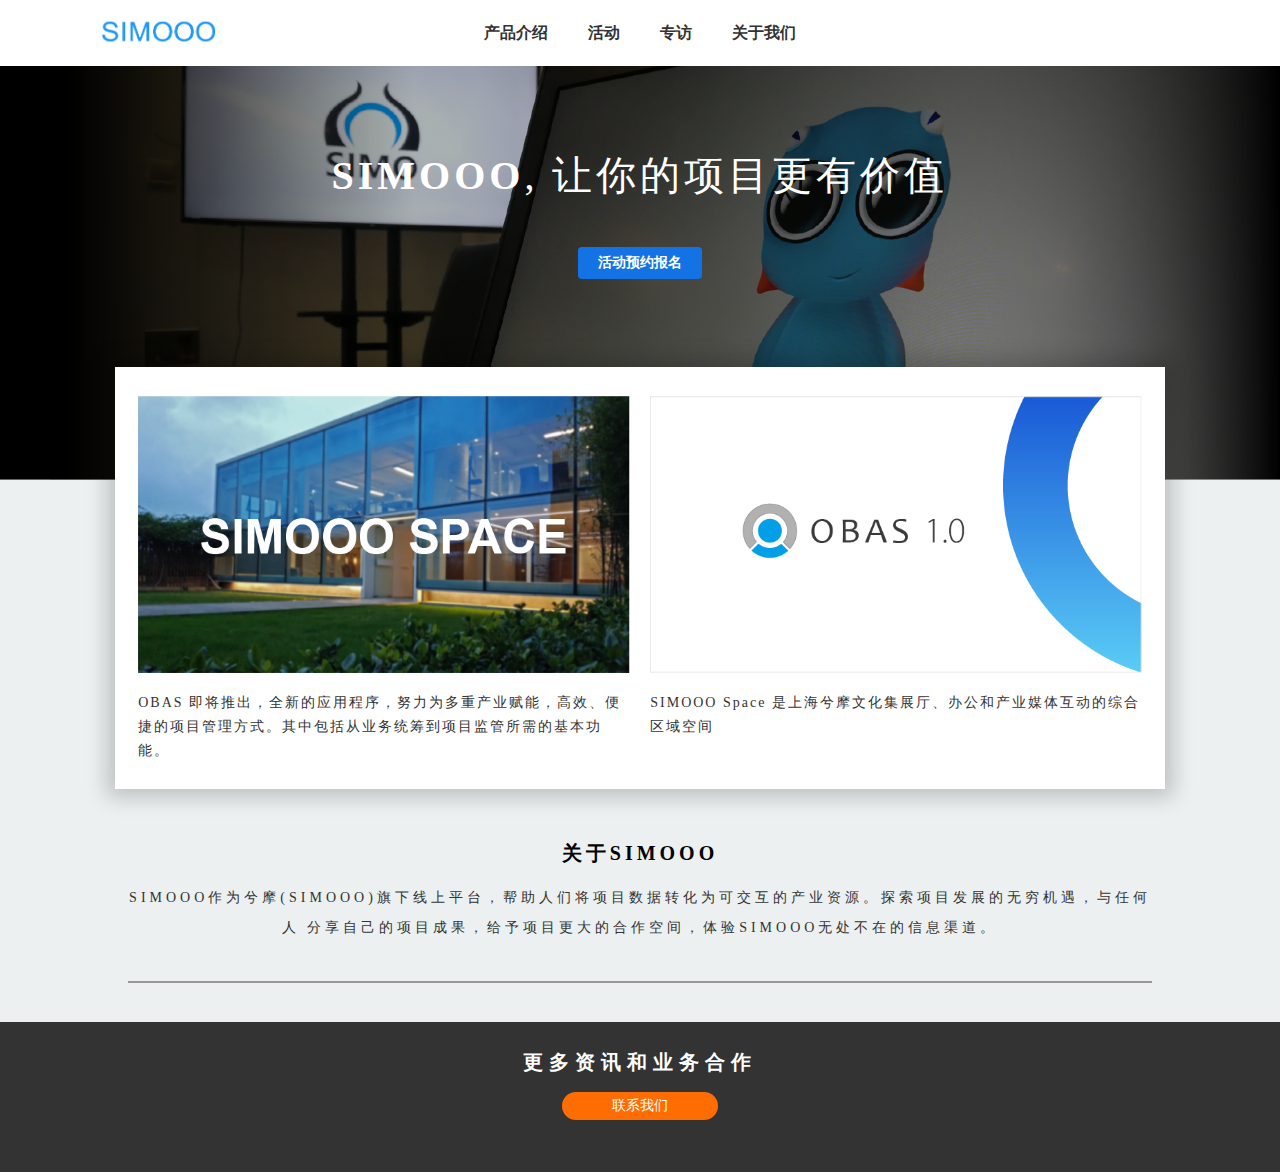
<file: index.html>
<!DOCTYPE html>
<html lang="ch">

<head>
    <meta charset="UTF-8">
    <!-- <meta name="viewport" content="> -->
    <meta http-equiv="X-UA-Compatible" content="ie=edge">
    <title>SIMOOO</title>
    <link rel="stylesheet" href="./css/index.css?t=2018-11-15">
    <link href="./css/reset.css" rel="stylesheet">

</head>

<body>
    <header>
        <h1 class="logo">
            <a href="./index.html">
                <img style="width: 117px;" src="./img/logo.png" />
            </a>
        </h1>
        <ul>
            <li>
                <a href="./product.html" >产品介绍</a>
            </li>
            <li>
                <a href="./activity.html">活动</a>
            </li>
            <li>
                <a >专访</a>
            </li>
            <li>
                <a  href="./aboutUs.html">关于我们</a>
            </li>
        </ul>
    </header>
    <section>
        <div class="title">
            <h1><strong>SIMOOO</strong> , 让你的项目更有价值</h1>
            <a href="./activity.html">
                <button>活动预约报名</button>
            </a>
            <div class="content">
                <div class="content-box">
                    <a href="./activity.html" class="item">
                        <img src="./img/space.png" />
                        <p>
                            OBAS 即将推出，全新的应用程序，努力为多重产业赋能，高效、便捷的项目管理方式。其中包括从业务统筹到项目监管所需的基本功能。
                        </p>
                    </a>
                    <a href="./product.html" class="item">
                        <img src="./img/project.png" />
                        <p>
                            SIMOOO Space 是上海兮摩文化集展厅、办公和产业媒体互动的综合区域空间
                        </p>
                    </a>
                </div>
                <div class="content-info">
                    <h3><strong>关于</strong> SIMOOO</h3>
                    <p>
                        SIMOOO作为兮摩(SIMOOO)旗下线上平台，帮助人们将项目数据转化为可交互的产业资源。探索项目发展的无穷机遇，与任何人
                        分享自己的项目成果，给予项目更大的合作空间，体验SIMOOO无处不在的信息渠道。
                    </p>
                </div>
            </div>
        </div>
    </section>
    <footer>
        <h6>更多资讯和业务合作</h6>
        <button>联系我们</button>
    </footer>
</body>

</html>
</file>
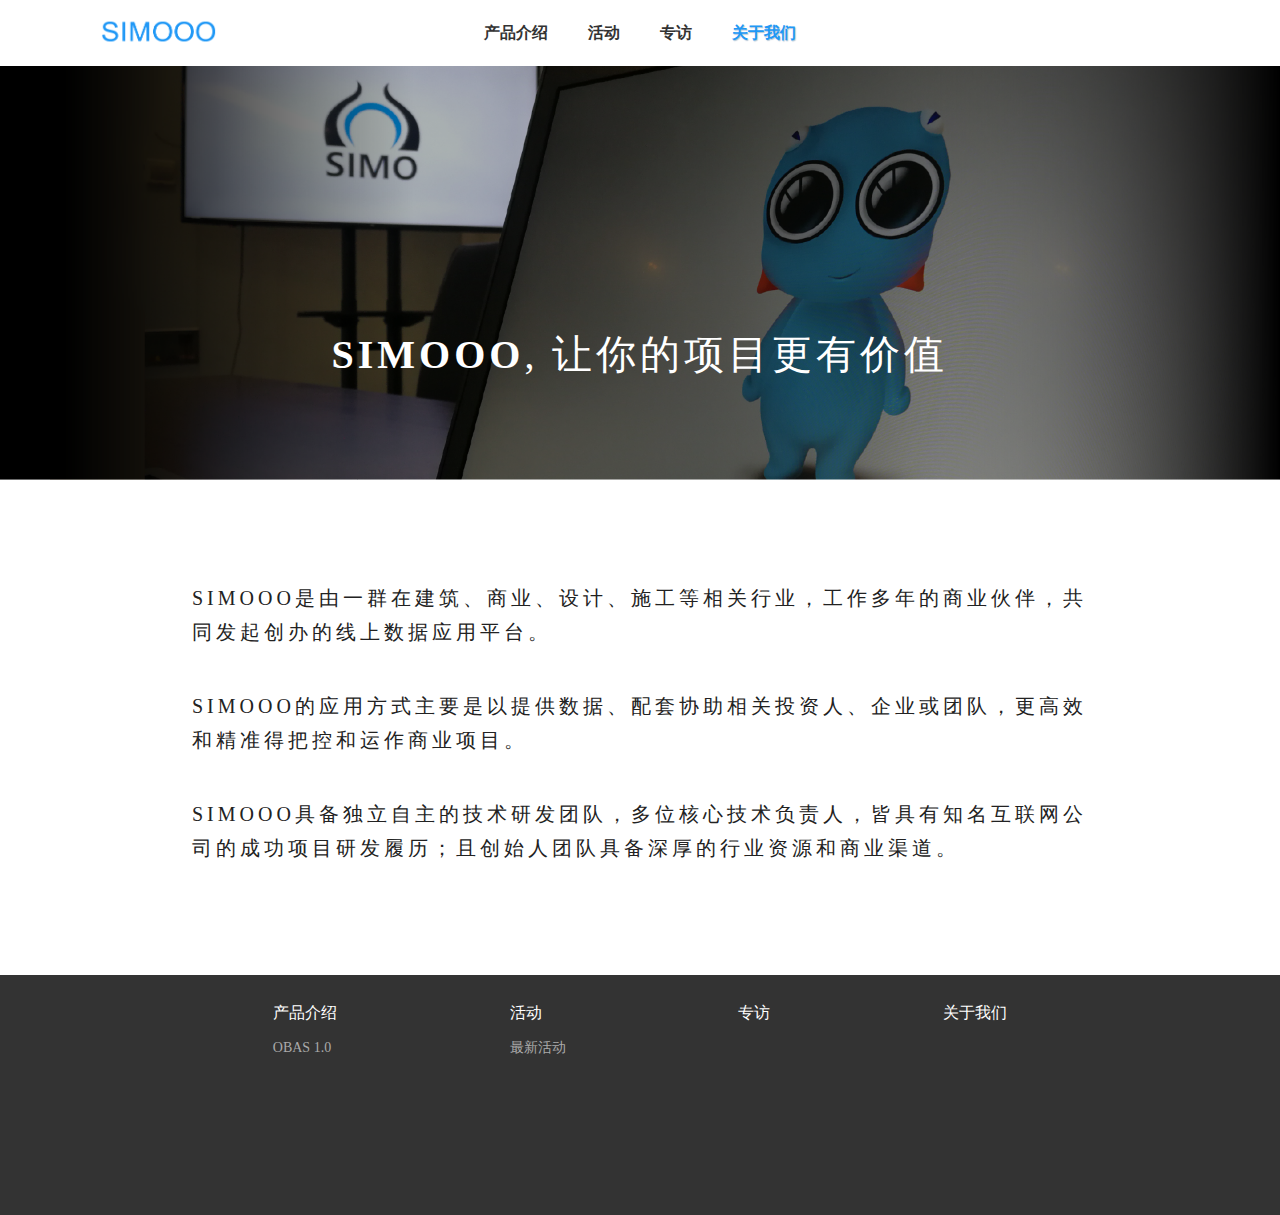
<file: aboutUs.html>
<!DOCTYPE html>
<html lang="ch">

<head>
    <meta charset="UTF-8">
    <!-- <meta name="viewport" content="> -->
    <meta http-equiv="X-UA-Compatible" content="ie=edge">
    <title>SIMOOO</title>
    <link rel="stylesheet" href="./css/aboutUs.css?t=2018-11-15">
    <link href="./css/reset.css" rel="stylesheet">

</head>

<body>
    <header>
        <h1 class="logo">
            <a href="./index.html">
                <img  style="width: 117px;" src="./img/logo.png" />
            </a>
        </h1>
        <ul>
            <li>
                <a href="./product.html" >产品介绍</a>
            </li>
            <li>
                <a href="./activity.html">活动</a>
            </li>
            <li>
                <a >专访</a>
            </li>
            <li>
                <a class="active" href="./aboutUs.html">关于我们</a>
            </li>
        </ul>
    </header>
    <section>
        <div class="title">
            <h1><strong>SIMOOO</strong> , 让你的项目更有价值</h1>
           
            <div class="content">
               <p>
                SIMOOO是由一群在建筑、商业、设计、施工等相关行业，工作多年的商业伙伴，共同发起创办的线上数据应用平台。 

               </p>
               <p>
                SIMOOO的应用方式主要是以提供数据、配套协助相关投资人、企业或团队，更高效和精准得把控和运作商业项目。

                </p>
                <p>
                    SIMOOO具备独立自主的技术研发团队，多位核心技术负责人，皆具有知名互联网公司的成功项目研发履历；且创始人团队具备深厚的行业资源和商业渠道。
                </p>
            </div>
        </div>
    </section>
    <footer>
        <dl>
            <dt>产品介绍</dt>
            <dd>OBAS 1.0</dd>
        </dl>
        <dl>
            <dt>活动</dt>
            <dd>最新活动</dd>

        </dl>
        <dl>
            <dt>专访</dt>
        </dl>
        <dl>
            <dt>关于我们</dt>
        </dl>
    </footer>
</body>

</html>
</file>
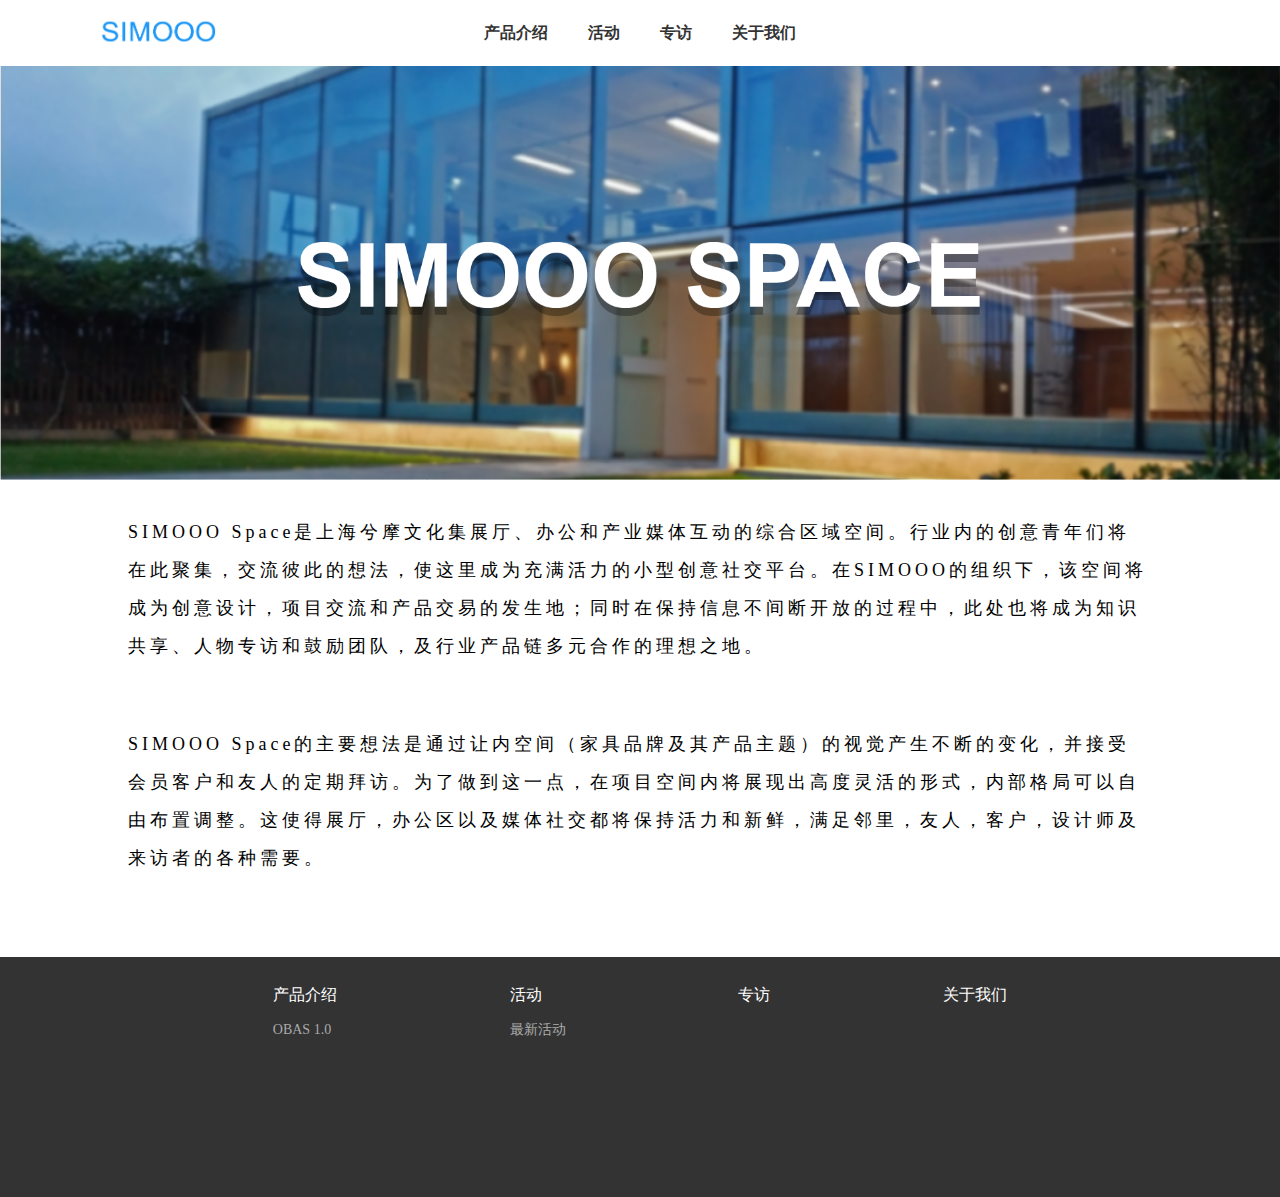
<file: activity.html>
<!DOCTYPE html>
<html lang="ch">

<head>
    <meta charset="UTF-8">
    <!-- <meta name="viewport" content="> -->
    <meta http-equiv="X-UA-Compatible" content="ie=edge">
    <title>SIMOOO</title>
    <link rel="stylesheet" href="./css/activity.css">
    <link href="./css/reset.css" rel="stylesheet">

</head>

<body>
    <header>
        <h1 class="logo">
            <a href="./index.html">
                <img  style="width: 117px;" src="./img/logo.png" />
            </a>
        </h1>
        <ul>
            <li>
                <a href="./product.html" >产品介绍</a>
            </li>
            <li>
                <a  class="active" href="./activity.html">活动</a>
            </li>
            <li>
                <a>专访</a>
            </li>
            <li>
                <a href="./aboutUs.html">关于我们</a>
            </li>
        </ul>
    </header>
    <section>
        <img src="./img/banber-space.png" />
        <p>
            SIMOOO Space是上海兮摩文化集展厅、办公和产业媒体互动的综合区域空间。行业内的创意青年们将在此聚集，交流彼此的想法，使这里成为充满活力的小型创意社交平台。在SIMOOO的组织下，该空间将成为创意设计，项目交流和产品交易的发生地；同时在保持信息不间断开放的过程中，此处也将成为知识共享、人物专访和鼓励团队，及行业产品链多元合作的理想之地。
        </p>
        <p>
            SIMOOO
            Space的主要想法是通过让内空间（家具品牌及其产品主题）的视觉产生不断的变化，并接受会员客户和友人的定期拜访。为了做到这一点，在项目空间内将展现出高度灵活的形式，内部格局可以自由布置调整。这使得展厅，办公区以及媒体社交都将保持活力和新鲜，满足邻里，友人，客户，设计师及来访者的各种需要。
        </p>
    </section>
    <footer>
        <dl>
            <dt>产品介绍</dt>
            <dd>OBAS 1.0</dd>
        </dl>
        <dl>
            <dt>活动</dt>
            <dd>最新活动</dd>

        </dl>
        <dl>
            <dt>专访</dt>
        </dl>
        <dl>
            <dt>关于我们</dt>
        </dl>
    </footer>
</body>

</html>
</file>
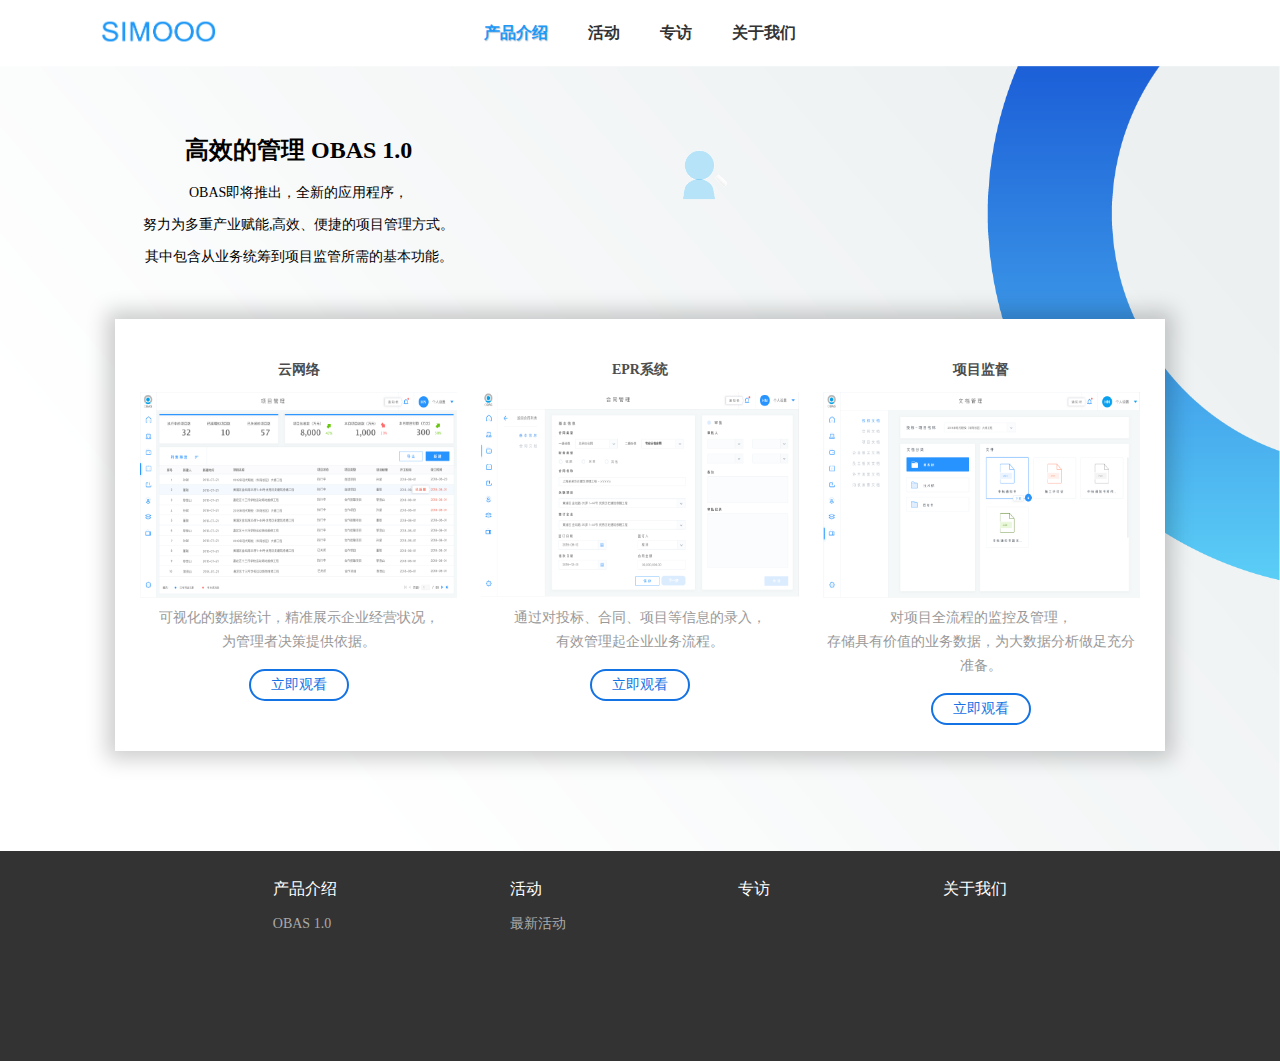
<file: product.html>
<!DOCTYPE html>
<html lang="ch">

<head>
    <meta charset="UTF-8">
    <!-- <meta name="viewport" content="> -->
    <meta http-equiv="X-UA-Compatible" content="ie=edge">
    <title>SIMOOO</title>
    <link rel="stylesheet" href="./css/product.css">
    <link href="./css/reset.css" rel="stylesheet">

</head>

<body>
    <header>
        <h1 class="logo">
            <a href="./index.html">
                <img  style="width: 117px;" src="./img/logo.png" />
            </a>
        </h1>
        <ul>
            <li>
                <a class="active" href="./product.html">产品介绍</a>
            </li>
            <li>
                <a href="./activity.html">活动</a>
            </li>
            <li>
                <a>专访</a>
            </li>
            <li>
                <a href="./aboutUs.html">关于我们</a>
            </li>
        </ul>
    </header>
    <section>
        <div class="contentbox">
            <div class="text">
                <h2>高效的管理 OBAS 1.0</h2>
                <p>OBAS即将推出，全新的应用程序，</p>
                <p> 努力为多重产业赋能,高效、便捷的项目管理方式。</p>
                <p> 其中包含从业务统筹到项目监管所需的基本功能。</p>

                <!-- <p class="butbox">
                    <button>了解 OBAS</button>
                    <button>查看新增功能</button>
                </p>
                <p style="    justify-content: space-between;
                padding: 3% 26% 3% 18%;" class="butbox">
                    <button>预约试用</button>
                    <a>微信联系我们</a>
                </p> -->
            </div>
            <div class="logo">

            </div>
        </div>
        <div class="content">
            <div class="content-box">
                <a class="item">
                    <p class="title">云网络</p>
                    <img class="git-img" src="./img/1.png" />
                    
                    <p>
                        可视化的数据统计，精准展示企业经营状况，
                    </p>
                    <p>
                        为管理者决策提供依据。
                    </p>
                    <button class="git-but">立即观看</button>
                </a>
                <a class="item">
                    <p class="title">EPR系统</p>
                    <img class="git-img" src="./img/2.png" />
                    
                    <p>

                        通过对投标、合同、项目等信息的录入，
                    </p>
                    <p>
                        有效管理起企业业务流程。
                    </p>
                    <button class="git-but">立即观看</button>
                </a>
                <a class="item">
                    <p class="title">项目监督</p>
                    <img class="git-img" style="animation-play-state: paused;" src="./img/3.png" />
                    
                    <p>
                        对项目全流程的监控及管理，
                    </p>
                    <p>
                        存储具有价值的业务数据，为大数据分析做足充分准备。
                    </p>
                    <button class="git-but">立即观看</button>
                </a>
            </div>

        </div>
    </section>
    <footer>
        <dl>
            <dt>产品介绍</dt>
            <dd>OBAS 1.0</dd>
        </dl>
        <dl>
            <dt>活动</dt>
            <dd>最新活动</dd>

        </dl>
        <dl>
            <dt>专访</dt>
        </dl>
        <dl>
            <dt>关于我们</dt>
        </dl>
    </footer>
</body>
<script>
    var image = document.getElementsByClassName("git-img"),
        button = document.getElementsByClassName("git-but");


    for (var i = 0; i < button.length; i++) {
        button[i].index = i;
        button[i].onclick = function (e) {
            if (this.innerText == '立即观看') {
                image[this.index].src = './img/' + (+this.index + 1) + '.gif'
                this.innerText = '停止播放';
            } else {
                image[this.index].src = './img/' + (+this.index + 1) + '.png'
                this.innerText = '立即观看';
            }
        };
    }
</script>

</html>
</file>
<file: css/index.css>
.active {
  color: #2098f6;
  text-shadow: 1px 1px 1px rgba(0, 64, 115, 0.30196078);
}
@keyframes logo {
  0% {
    transform: rotateX(0deg);
  }
  30% {
    transform: rotateX(100deg);
  }
  60% {
    transform: rotateX(300deg);
  }
  100% {
    transform: rotateX(360deg);
  }
}
@keyframes section {
  0% {
    opacity: .3;
  }
  30% {
    opacity: .5;
  }
  60% {
    opacity: .7;
  }
  100% {
    opacity: 1;
  }
}
@keyframes content {
  0% {
    margin: 0px;
  }
  100% {
    margin: 88px;
  }
}
@keyframes contentTop51 {
  0% {
    margin: 0px;
  }
  100% {
    margin: 51px;
  }
}
body {
  -webkit-tap-highlight-color: transparent;
}
header {
  position: relative;
  height: 66px;
  padding: 0px 100px;
}
header .logo {
  position: absolute;
  height: 100%;
  display: flex;
  align-items: center;
  animation: logo 1s;
}
header ul {
  display: flex;
  align-items: center;
  height: 100%;
  justify-content: center;
}
header ul li {
  padding: 0px 20px;
  display: inline-block;
}
header ul li a {
  font-weight: bold;
  text-decoration: none;
  color: #333;
}
header ul li a:hover {
  color: #2098f6;
  text-shadow: 1px 1px 1px rgba(0, 64, 115, 0.30196078);
}
section {
  background: #ecf0f1 url(../img/banner.png) no-repeat center top;
  background-size: 100% auto;
  letter-spacing: 4px;
  animation: section 1s;
}
section .title {
  text-align: center;
}
section .title h1 {
  font-size: 40px;
  font-weight: normal;
  text-align: center;
  display: flex;
  justify-content: center;
  color: #fff;
  padding-top: 7vw;
  padding-bottom: 4vw;
}
section .title button {
  padding: 7px 20px;
  font-size: 14px;
  background: #1473e4;
  font-weight: bold;
  border: none;
  color: #fff;
  border-radius: 4px;
  outline: none;
  transition: 200ms;
  cursor: pointer;
}
section .title button:active {
  box-shadow: 0 0 12px 2px #4e42f0;
  padding: 7px 30px;
}
section .title button:hover {
  background: #338bf7;
}
section .content {
  display: flex;
  flex-direction: column;
  align-items: center;
}
section .content .content-box {
  letter-spacing: 2px;
  width: 80%;
  background: white;
  margin: 0px auto;
  margin-top: 88px;
  animation: content 1s;
  display: flex;
  justify-content: space-around;
  align-items: flex-start;
  padding: 2% 1%;
  box-shadow: 0 0 20px 8px rgba(0, 0, 0, 0.2);
  transition: 500ms;
}
section .content .content-box:hover {
  box-shadow: 0 0 20px 8px rgba(0, 0, 0, 0.5);
}
section .content .content-box .item {
  width: 48%;
  text-align: left;
  font-size: 14px;
  line-height: 24px;
  border-top: 4px solid rgba(0, 0, 0, 0);
  transition: 500ms;
  color: #333;
  text-decoration: none;
  cursor: pointer;
}
section .content .content-box .item:hover {
  border-top: 4px solid rgba(48, 68, 255, 0.55);
}
section .content .content-box .item p {
  padding-top: 10px;
}
section .content .content-info {
  width: 80%;
  margin: 0px auto;
  padding: 1% 0;
  text-align: center;
  margin-bottom: 3%;
  border-bottom: 2px solid #999;
  padding-bottom: 3%;
}
section .content .content-info h3 {
  padding-top: 4%;
  font-size: 20px;
  text-align: center;
  display: flex;
  align-items: center;
  justify-content: center;
}
section .content .content-info p {
  display: flex;
  font-size: 14px;
  color: #333;
  line-height: 30px;
  padding-top: 2%;
  text-align: center;
}
footer {
  height: 150px;
  background-color: #333333;
  text-align: center;
}
footer h6 {
  width: 100%;
  font-size: 20px;
  padding: 30px 0px 20px;
  letter-spacing: 6px;
  color: #fff;
  text-align: center;
  display: flex;
  justify-content: center;
}
footer button {
  padding: 5px 50px;
  font-size: 14px;
  background: #ff6d02;
  border: none;
  color: #fff;
  border-radius: 15px;
  outline: none;
  transition: 500ms;
  cursor: pointer;
}
footer button:hover {
  background: #fc964d;
}
footer button:active {
  font-size: 14px;
  padding: 5px 60px;
}
</file>
<file: css/aboutUs.css>
.active {
  color: #2098f6;
  text-shadow: 1px 1px 1px rgba(0, 64, 115, 0.30196078);
}
@keyframes logo {
  0% {
    transform: rotateX(0deg);
  }
  30% {
    transform: rotateX(100deg);
  }
  60% {
    transform: rotateX(300deg);
  }
  100% {
    transform: rotateX(360deg);
  }
}
@keyframes section {
  0% {
    opacity: .3;
  }
  30% {
    opacity: .5;
  }
  60% {
    opacity: .7;
  }
  100% {
    opacity: 1;
  }
}
@keyframes content {
  0% {
    margin: 0px;
  }
  100% {
    margin: 88px;
  }
}
@keyframes contentTop51 {
  0% {
    margin: 0px;
  }
  100% {
    margin: 51px;
  }
}
body {
  -webkit-tap-highlight-color: transparent;
}
header {
  position: relative;
  height: 66px;
  padding: 0px 100px;
}
header .logo {
  position: absolute;
  height: 100%;
  display: flex;
  align-items: center;
  animation: logo 1s;
}
header ul {
  display: flex;
  align-items: center;
  height: 100%;
  justify-content: center;
}
header ul li {
  padding: 0px 20px;
  display: inline-block;
}
header ul li a {
  font-weight: bold;
  text-decoration: none;
  color: #333;
}
header ul li a:hover {
  color: #2098f6;
  text-shadow: 1px 1px 1px rgba(0, 64, 115, 0.30196078);
}
section {
  background: #ffffff url(../img/banner.png) no-repeat center top;
  background-size: 100% auto;
  letter-spacing: 4px;
  animation: section 1s;
}
section .title {
  text-align: center;
}
section .title h1 {
  font-size: 40px;
  font-weight: normal;
  text-align: center;
  display: flex;
  justify-content: center;
  color: #fff;
  padding-top: 21vw;
  padding-bottom: 13vw;
}
section .content {
  display: flex;
  flex-direction: column;
  text-align: left;
  padding: 20px 15% 90px;
}
section .content p {
  color: #222;
  font-size: 20px;
  line-height: 34px;
  padding: 20px 0px;
}
footer {
  height: 210px;
  display: flex;
  flex-direction: row;
  padding: 0px 100px;
  background: #333333;
  color: white;
  justify-content: space-evenly;
  padding-top: 30px;
}
footer dl dt {
  padding-bottom: 20px;
}
footer dl dd {
  font-size: 14px;
  color: #aaa;
}
</file>
<file: css/activity.css>
@keyframes logo {
  0% {
    transform: rotateX(0deg);
  }
  30% {
    transform: rotateX(100deg);
  }
  60% {
    transform: rotateX(300deg);
  }
  100% {
    transform: rotateX(360deg);
  }
}
@keyframes section {
  0% {
    opacity: .3;
  }
  30% {
    opacity: .5;
  }
  60% {
    opacity: .7;
  }
  100% {
    opacity: 1;
  }
}
@keyframes content {
  0% {
    margin: 0px;
  }
  100% {
    margin: 88px;
  }
}
body {
  -webkit-tap-highlight-color: transparent;
}
header {
  position: relative;
  height: 66px;
  padding: 0px 100px;
}
header .logo {
  position: absolute;
  height: 100%;
  display: flex;
  align-items: center;
  animation: logo 1s;
}
header ul {
  display: flex;
  align-items: center;
  height: 100%;
  justify-content: center;
}
header ul li {
  padding: 0px 20px;
  display: inline-block;
}
header ul li a {
  font-weight: bold;
  text-decoration: none;
  color: #333;
}
header ul li a:hover {
  color: #2098f6;
  text-shadow: 1px 1px 1px rgba(0, 64, 115, 0.30196078);
}
section {
  padding-bottom: 50px;
  animation: section 1s;
}
section p {
  width: 80%;
  margin: 0 auto;
  font-size: 18px;
  line-height: 38px;
  padding: 30px 0px;
  letter-spacing: 4px;
}
footer {
  height: 210px;
  display: flex;
  flex-direction: row;
  padding: 0px 100px;
  background: #333333;
  color: white;
  justify-content: space-evenly;
  padding-top: 30px;
}
footer dl dt {
  padding-bottom: 20px;
}
footer dl dd {
  font-size: 14px;
  color: #aaa;
}
</file>
<file: css/product.css>
.active {
  color: #2098f6;
  text-shadow: 1px 1px 1px rgba(0, 64, 115, 0.30196078);
}
@keyframes logo {
  0% {
    transform: rotateX(0deg);
  }
  30% {
    transform: rotateX(100deg);
  }
  60% {
    transform: rotateX(300deg);
  }
  100% {
    transform: rotateX(360deg);
  }
}
@keyframes section {
  0% {
    opacity: .3;
  }
  30% {
    opacity: .5;
  }
  60% {
    opacity: .7;
  }
  100% {
    opacity: 1;
  }
}
@keyframes content {
  0% {
    margin: 0px;
  }
  100% {
    margin: 88px;
  }
}
@keyframes contentTop51 {
  0% {
    margin: 0px;
  }
  100% {
    margin: 51px;
  }
}
body {
  -webkit-tap-highlight-color: transparent;
}
header {
  position: relative;
  height: 66px;
  padding: 0px 100px;
}
header .logo {
  position: absolute;
  height: 100%;
  display: flex;
  align-items: center;
  animation: logo 1s;
}
header ul {
  display: flex;
  align-items: center;
  height: 100%;
  justify-content: center;
}
header ul li {
  padding: 0px 20px;
  display: inline-block;
}
header ul li a {
  font-weight: bold;
  text-decoration: none;
  color: #333;
}
header ul li a:hover {
  color: #2098f6;
  text-shadow: 1px 1px 1px rgba(0, 64, 115, 0.30196078);
}
section {
  background: url(../img/background.png) no-repeat;
  background-size: cover;
  display: flex;
  justify-content: center;
  flex-direction: column;
}
section .contentbox {
  display: flex;
  flex-direction: row;
  width: 80%;
  margin: 0 auto;
}
section .contentbox button {
  padding: 7px 20px;
  background: #1473e4;
  font-weight: bold;
  border: none;
  color: #fff;
  border-radius: 14px;
  outline: none;
  transition: 200ms;
  cursor: pointer;
}
section .contentbox button:active {
  box-shadow: 0 0 12px 2px #4e42f0;
}
section .contentbox button:hover {
  background: #338bf7;
}
section .contentbox .text {
  width: 35%;
  text-align: center;
}
section .contentbox .text h2 {
  font-size: 24px;
  padding-top: 21%;
  padding-bottom: 10px;
}
section .contentbox .text p {
  font-size: 14px;
  line-height: 22px;
  padding-top: 10px;
}
section .contentbox .text .butbox {
  padding: 3%;
  display: flex;
  justify-content: space-evenly;
  align-items: center;
}
section .contentbox .text .butbox buttton {
  font-size: 12px;
  font-weight: normal;
}
section .contentbox .text .butbox a {
  color: #0071ec;
}
section .contentbox .logo {
  width: 70%;
  background: url(../img/logo.gif) no-repeat 90% center;
  background-size: 142%;
}
section .content {
  display: flex;
  flex-direction: column;
  align-items: center;
}
section .content .content-box {
  letter-spacing: 0px;
  width: 80%;
  background: white;
  margin: 0px auto;
  margin-bottom: 100px;
  margin-top: 51px;
  animation: contentTop51 1s;
  display: flex;
  justify-content: space-around;
  align-items: flex-start;
  padding: 2% 1%;
  box-shadow: 0 0 20px 8px rgba(0, 0, 0, 0.2);
  transition: 500ms;
}
section .content .content-box:hover {
  box-shadow: 0 0 20px 8px rgba(0, 0, 0, 0.5);
}
section .content .content-box .item {
  width: 31%;
  text-align: left;
  font-size: 14px;
  line-height: 24px;
  border-top: 4px solid rgba(0, 0, 0, 0);
  transition: 500ms;
  color: #333;
  text-decoration: none;
  text-align: center;
}
section .content .content-box .item:hover {
  border-top: 4px solid rgba(48, 68, 255, 0.55);
}
section .content .content-box .item h5 {
  font-weight: inherit;
  font-size: 20px;
  color: #999;
  padding: 10px 0px;
}
section .content .content-box .item .title {
  color: #4D4D4D;
  font-weight: bold;
  padding: 10px 0px;
  text-align: center;
}
section .content .content-box .item p {
  color: #999;
}
section .content .content-box .item .git-img {
  height: 206px;
}
section .content .content-box .item .git-but {
  background: #ffffff;
  color: #1473e4;
  border: 2px solid #1473e4;
  padding: 5px 20px;
  border-radius: 16px;
  font-size: 14px;
  margin-top: 15px;
}
section .content .content-info {
  width: 80%;
  margin: 0px auto;
  padding: 1% 0;
  text-align: center;
  margin-bottom: 3%;
  border-bottom: 2px solid #999;
  padding-bottom: 3%;
}
section .content .content-info h3 {
  padding-top: 4%;
  font-size: 20px;
  text-align: center;
  display: flex;
  align-items: center;
  justify-content: center;
}
section .content .content-info p {
  display: flex;
  font-size: 14px;
  color: #333;
  line-height: 30px;
  padding-top: 2%;
  text-align: center;
}
footer {
  height: 210px;
  width: 100%;
  box-sizing: border-box;
  display: flex;
  flex-direction: row;
  padding: 0px 100px;
  background: #333333;
  color: white;
  justify-content: space-evenly;
  padding-top: 30px;
}
footer dl dt {
  padding-bottom: 20px;
}
footer dl dd {
  font-size: 14px;
  color: #aaa;
}
</file>
